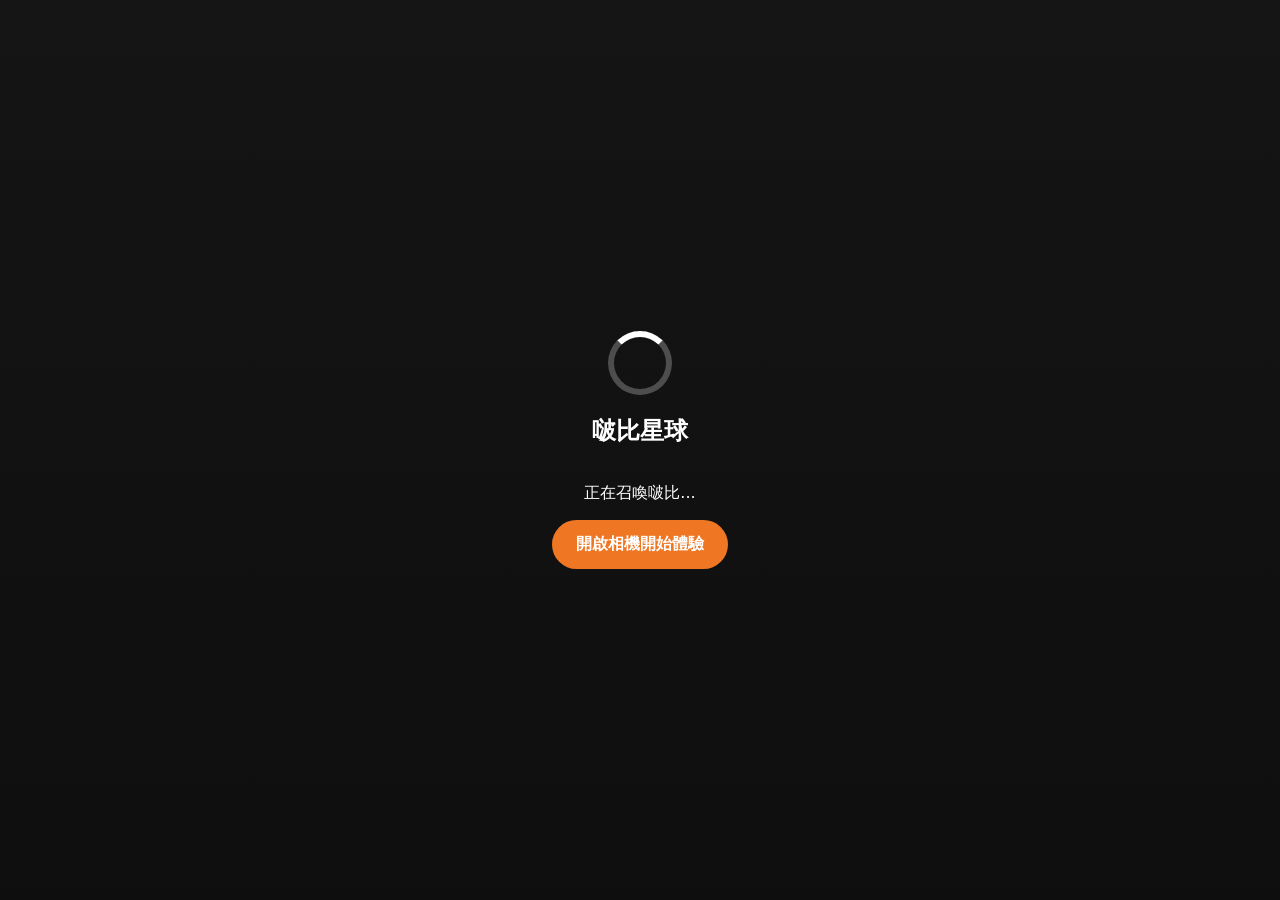
<file: index.html>
<!doctype html>
<html lang="zh-Hant">
<head>
  <meta charset="utf-8">
  <meta name="viewport" content="width=device-width,initial-scale=1,viewport-fit=cover">
  <meta name="theme-color" content="#111111">
  <title>啵比星球 AR 合照</title>
  <link rel="stylesheet" href="style.css">
</head>
<body>
  <main id="app">
    <video id="camera" autoplay playsinline muted></video>
    <canvas id="captureCanvas" hidden></canvas>

    <section id="loading" class="screen">
      <div class="loader"></div>
      <h1>啵比星球</h1>
      <p>正在召喚啵比...</p>
      <button id="startBtn">開啟相機開始體驗</button>
    </section>

    <section id="stage" class="hidden">
      <div id="sparkles" aria-hidden="true">✦ ✧ ✦</div>
      <div id="bobiWrap">
        <img id="bobi" src="assets/bobi.png" alt="啵比">
        <div id="speech">嗨！歡迎來到啵比星球！</div>
      </div>

      <div id="hint">拖曳啵比移動位置・雙指縮放</div>

      <nav id="controls">
        <button id="waveBtn">👋 揮手</button>
        <button id="heartBtn">❤️ 愛心</button>
        <button id="photoBtn" class="primary">📷 拍照</button>
        <button id="resetBtn">↺ 重置</button>
      </nav>
    </section>

    <section id="countdown" class="hidden"></section>

    <section id="result" class="screen hidden">
      <img id="photoResult" alt="AR 合照成果">
      <div class="resultButtons">
        <a id="downloadBtn" download="啵比星球_AR合照.png">儲存照片</a>
        <button id="againBtn">再拍一次</button>
      </div>
    </section>
  </main>
  <script src="app.js"></script>
</body>
</html>
</file>
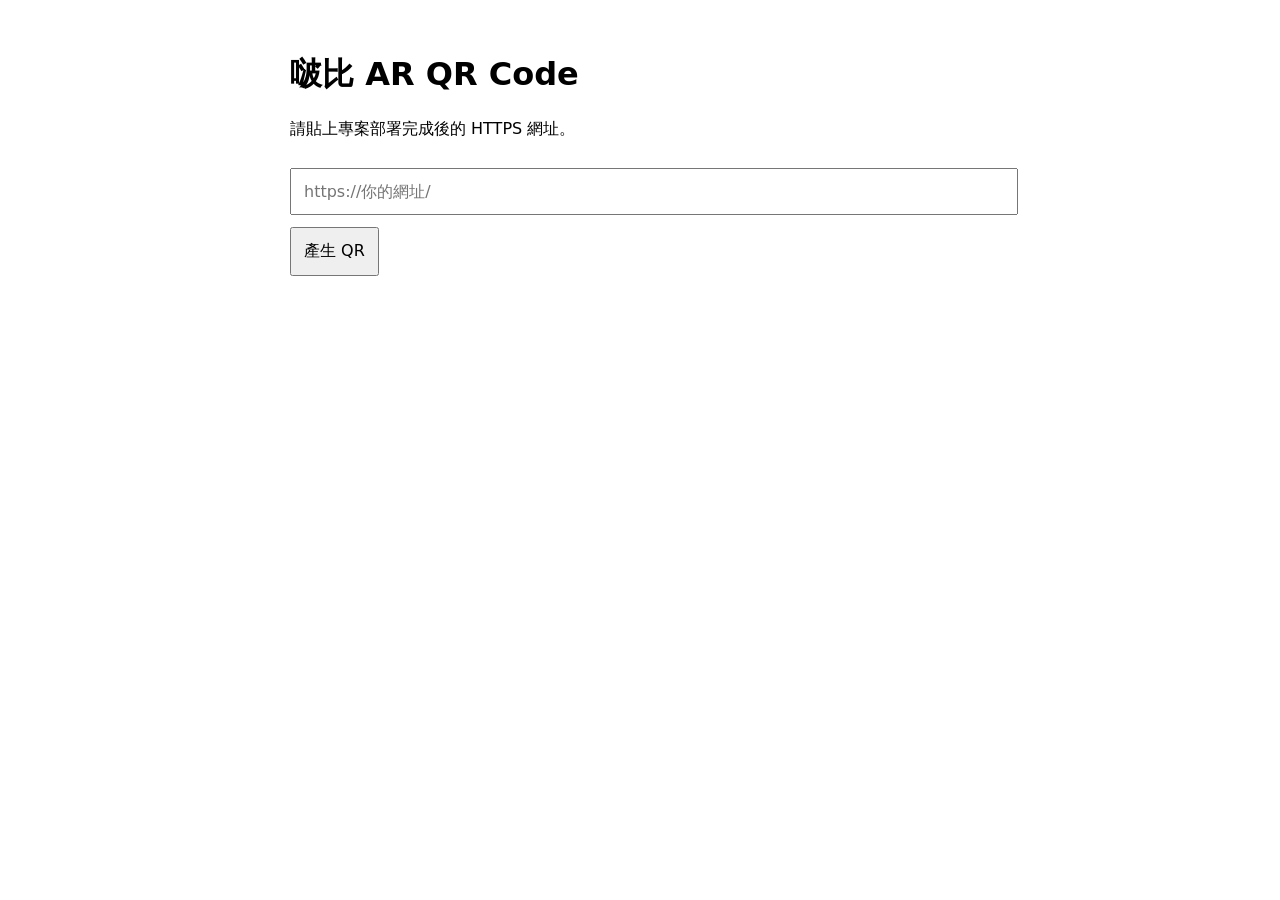
<file: make_qr.html>
<!doctype html>
<meta charset="utf-8">
<title>啵比 AR QR 產生器</title>
<style>body{font-family:system-ui;padding:32px;max-width:700px;margin:auto}input,button{font:inherit;padding:12px}input{width:100%;margin:12px 0}img{display:block;margin-top:20px;max-width:320px}</style>
<h1>啵比 AR QR Code</h1>
<p>請貼上專案部署完成後的 HTTPS 網址。</p>
<input id="url" placeholder="https://你的網址/">
<button onclick="make()">產生 QR</button>
<img id="qr">
<script>
function make(){
 const u=document.getElementById('url').value.trim();
 if(!u.startsWith('https://')) return alert('請輸入 HTTPS 網址');
 document.getElementById('qr').src='https://quickchart.io/qr?size=700&text='+encodeURIComponent(u);
}
</script>
</file>
<file: style.css>
*{box-sizing:border-box}
html,body,#app{width:100%;height:100%;margin:0;overflow:hidden;font-family:system-ui,-apple-system,"Noto Sans TC",sans-serif;background:#111}
button,a{font:inherit}
#camera{position:fixed;inset:0;width:100%;height:100%;object-fit:cover;background:#222}
.screen{position:fixed;inset:0;display:flex;flex-direction:column;align-items:center;justify-content:center;text-align:center;padding:24px;background:linear-gradient(180deg,rgba(10,10,10,.55),rgba(10,10,10,.82));color:white;z-index:20}
.hidden{display:none!important}
.loader{width:64px;height:64px;border:6px solid rgba(255,255,255,.25);border-top-color:#fff;border-radius:50%;animation:spin 1s linear infinite}
@keyframes spin{to{transform:rotate(360deg)}}
#startBtn,.resultButtons button,.resultButtons a{border:0;border-radius:999px;padding:14px 24px;background:#ef7622;color:white;text-decoration:none;font-weight:700}
#stage{position:fixed;inset:0;z-index:5;touch-action:none}
#bobiWrap{position:absolute;left:50%;top:53%;width:min(42vw,260px);transform:translate(-50%,-50%);transform-origin:center bottom}
#bobi{width:100%;display:block;filter:drop-shadow(0 12px 14px rgba(0,0,0,.35));user-select:none;-webkit-user-drag:none}
#bobiWrap.enter{animation:enter 1.3s cubic-bezier(.17,.88,.28,1.2)}
#bobiWrap.idle{animation:idle 2.2s ease-in-out infinite}
#bobiWrap.wave{animation:wave .7s ease-in-out 3}
#bobiWrap.heart{animation:heart .55s ease-in-out 3}
@keyframes enter{0%{transform:translate(-50%,35vh) scale(.35) rotate(-8deg);opacity:0}70%{opacity:1}100%{transform:translate(-50%,-50%) scale(1)}}
@keyframes idle{0%,100%{transform:translate(-50%,-50%) translateY(0) rotate(-1deg)}50%{transform:translate(-50%,-50%) translateY(-10px) rotate(1deg)}}
@keyframes wave{0%,100%{transform:translate(-50%,-50%) rotate(0)}25%{transform:translate(-50%,-50%) rotate(-8deg)}75%{transform:translate(-50%,-50%) rotate(8deg)}}
@keyframes heart{0%,100%{transform:translate(-50%,-50%) scale(1)}50%{transform:translate(-50%,-50%) scale(1.12)}}
#speech{position:absolute;left:50%;top:-42px;transform:translateX(-50%);white-space:nowrap;background:white;color:#222;padding:10px 14px;border-radius:18px;font-weight:700;box-shadow:0 6px 18px rgba(0,0,0,.22)}
#speech:after{content:"";position:absolute;left:50%;bottom:-10px;transform:translateX(-50%);border:10px solid transparent;border-top-color:white;border-bottom:0}
#sparkles{position:absolute;left:50%;top:68%;transform:translateX(-50%);font-size:38px;color:#ffe66d;animation:sparkle 1.2s ease-in-out infinite}
@keyframes sparkle{50%{opacity:.35;transform:translateX(-50%) scale(1.18)}}
#controls{position:absolute;left:12px;right:12px;bottom:max(16px,env(safe-area-inset-bottom));display:grid;grid-template-columns:repeat(4,1fr);gap:8px}
#controls button{border:0;border-radius:18px;padding:12px 6px;background:rgba(255,255,255,.9);color:#222;font-weight:700;box-shadow:0 6px 18px rgba(0,0,0,.2)}
#controls .primary{background:#ef7622;color:#fff}
#hint{position:absolute;left:50%;bottom:92px;transform:translateX(-50%);white-space:nowrap;color:#fff;background:rgba(0,0,0,.45);padding:8px 12px;border-radius:999px;font-size:13px}
#countdown{position:fixed;inset:0;z-index:30;display:flex;align-items:center;justify-content:center;font-size:28vw;font-weight:900;color:#fff;text-shadow:0 8px 30px rgba(0,0,0,.5)}
#result{background:#111}
#photoResult{max-width:100%;max-height:78vh;border-radius:18px;box-shadow:0 12px 40px rgba(0,0,0,.45)}
.resultButtons{display:flex;gap:12px;margin-top:18px}
@media (max-width:480px){#controls button{font-size:13px;padding:11px 3px}#speech{font-size:14px}}
</file>
